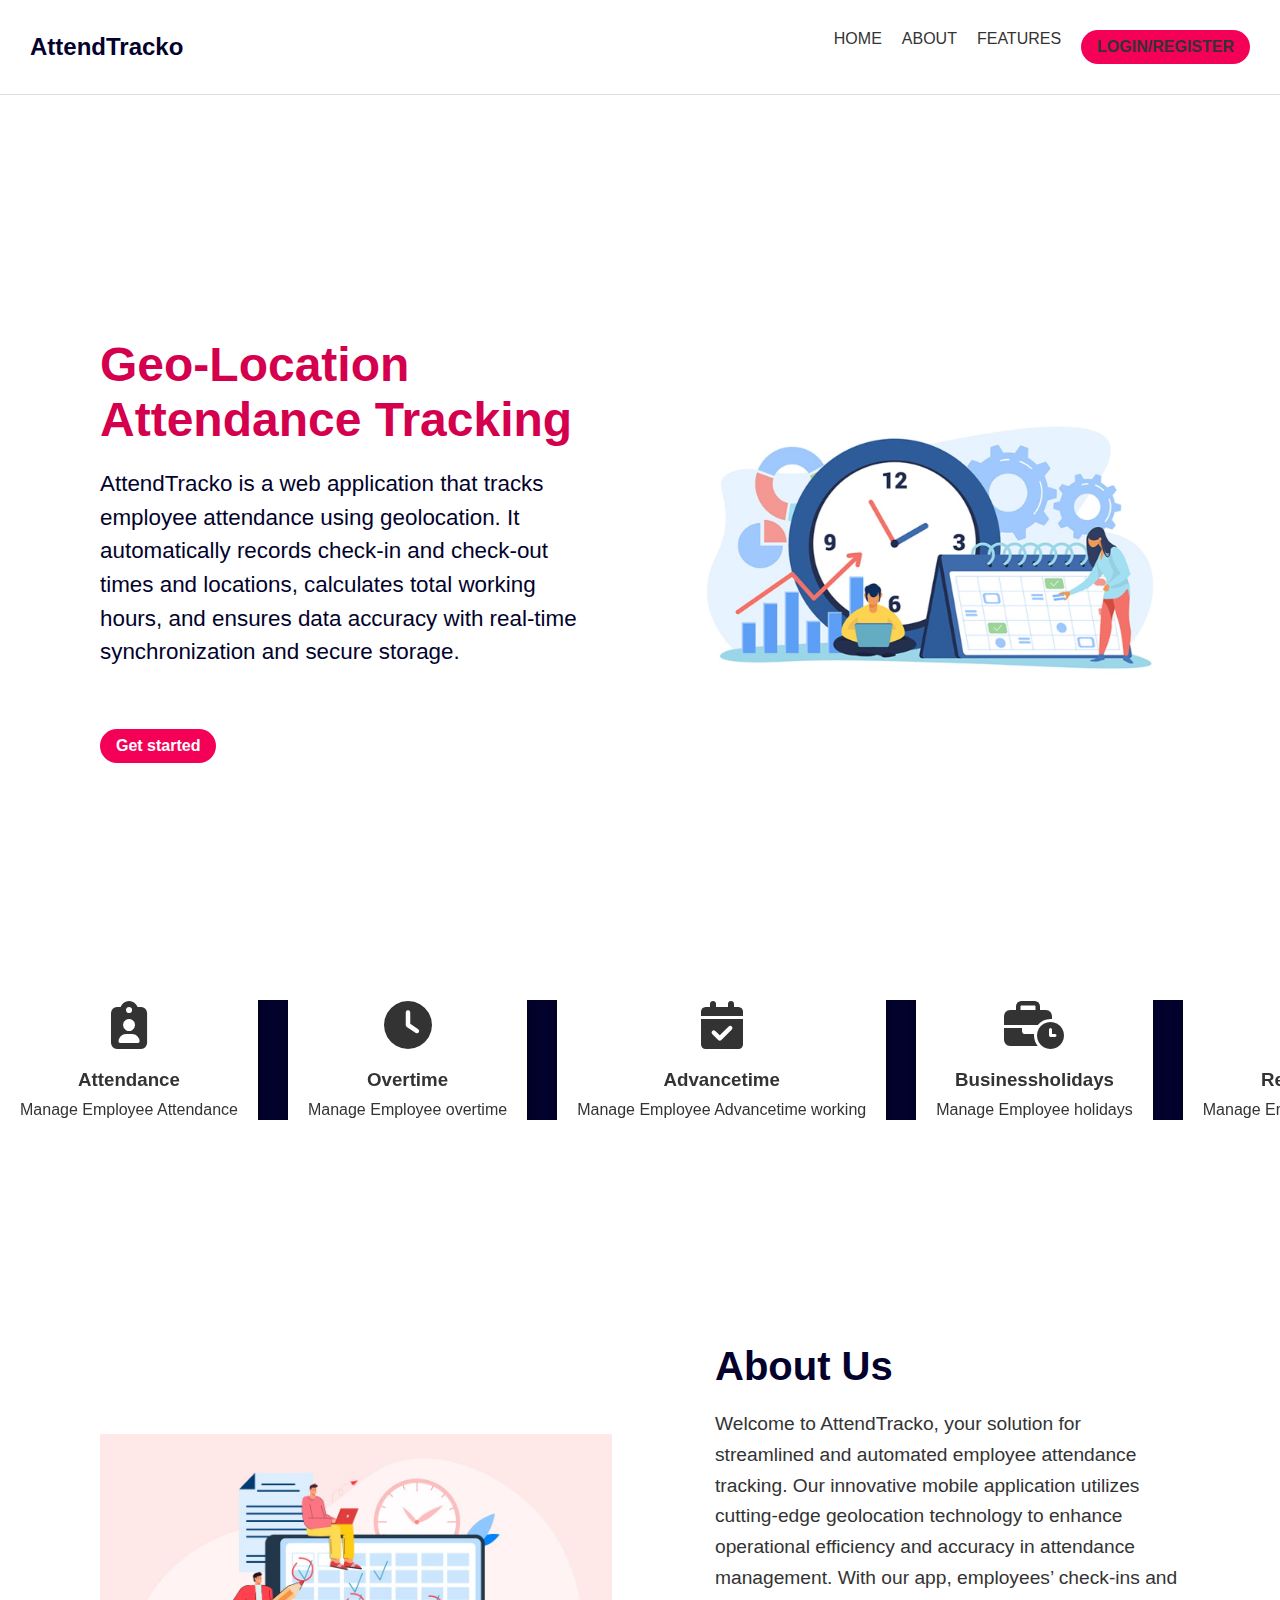
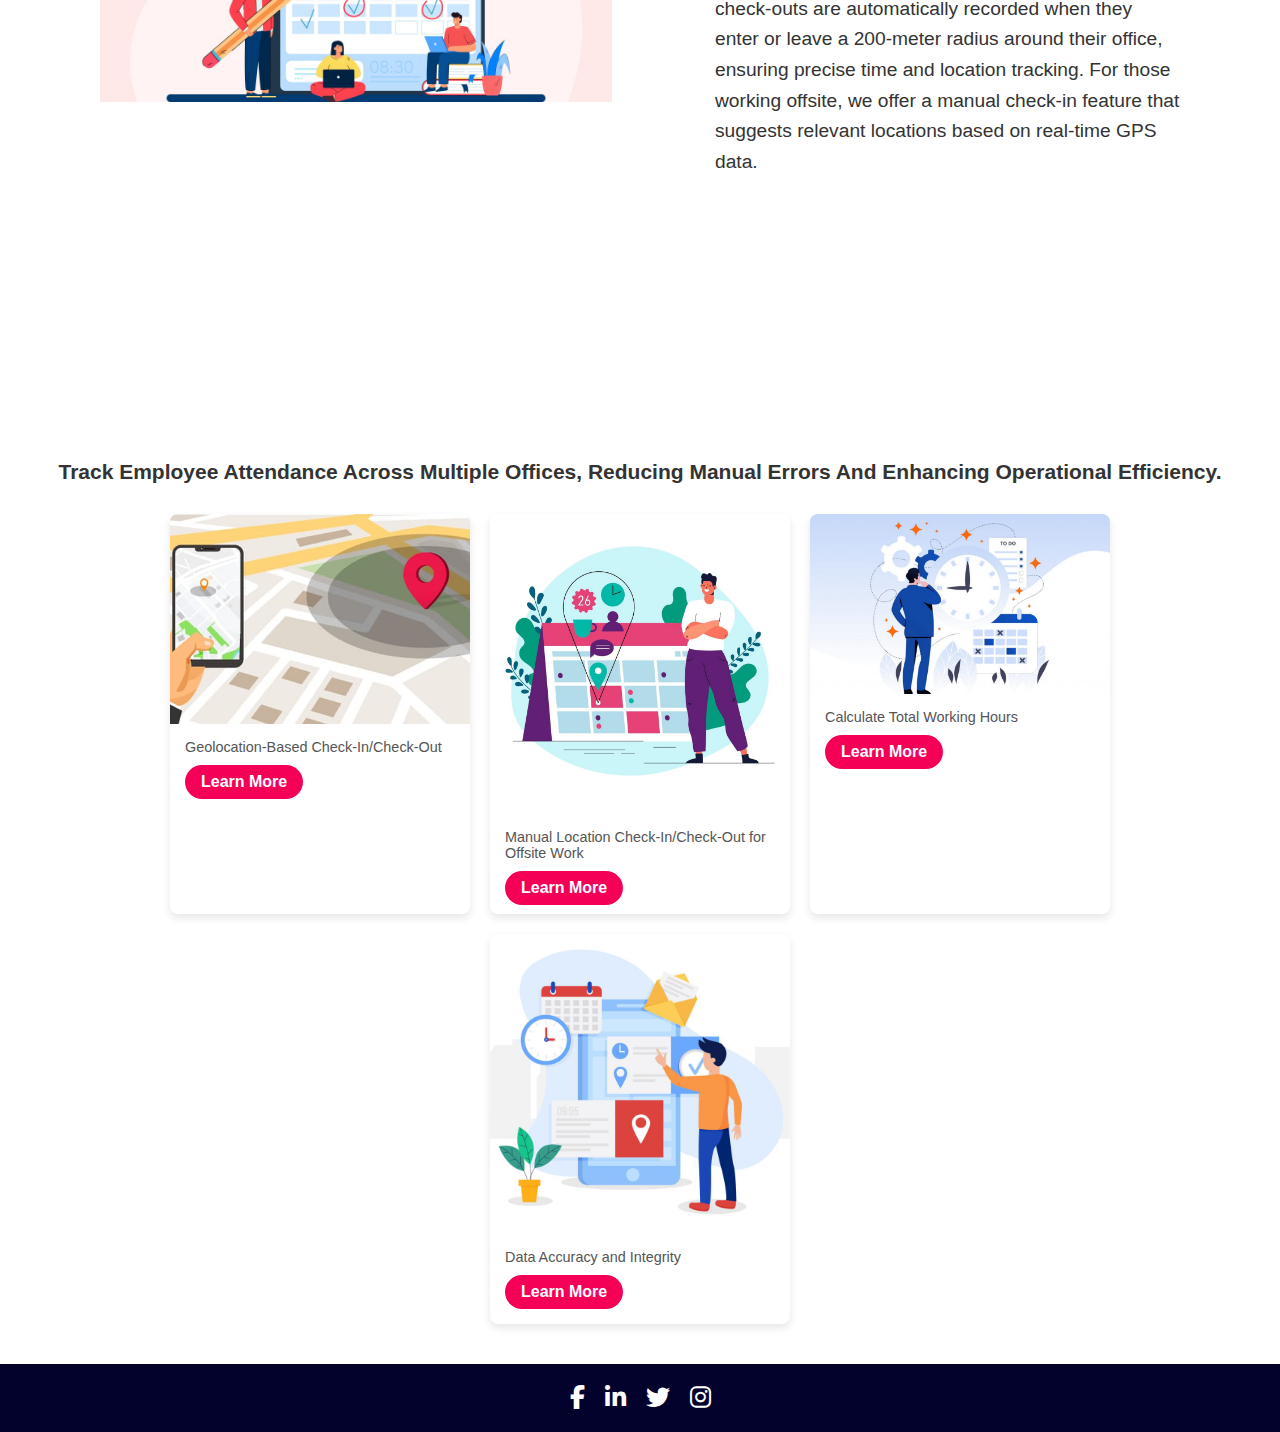
<file: index.html>
<!DOCTYPE html>
<html lang="en">
<head>
    <meta charset="UTF-8">
    <meta http-equiv="X-UA-Compatible" content="IE=edge">
    <meta name="viewport" content="width=device-width, initial-scale=1.0">
    <link rel="stylesheet" href="https://cdnjs.cloudflare.com/ajax/libs/font-awesome/6.6.0/css/all.min.css">
    <title>TalkNotes</title>
    <link rel="stylesheet" href="styles.css">
</head>
<body>
    
    <div class="floating-circles-container"></div>

    <header>
        <nav>
            <div class="logo">AttendTracko</div>
            <ul class="nav-links">
                <li><a href="#home">HOME</a></li>
                <li><a href="#about">ABOUT</a></li>
                <li><a href="#feature">FEATURES</a></li>
                
                
                <li><a href="login.html" class="btn get-plus">LOGIN/REGISTER</a></li>
            </ul>
        </nav>
    </header>

    <main>
        <section id="home" class="hero">
            <div class="hero-container">
                <div class="hero-text">
                    <h1>Geo-Location Attendance Tracking</h1>
                    <p>AttendTracko is a web application that tracks employee attendance using geolocation. It automatically records check-in and check-out times and locations, calculates total working hours, and ensures data accuracy with real-time synchronization and secure storage.</p>
                    <a href="home.html" id="get-started-btn" class="btn">Get started</a>
                </div>
                <div class="hero-image">
                    <img src="bg.jpg" alt="background">
                </div>
            </div>
        </section>
    </main>
    
    
    <section class="scrolling-section">
        <div class="scrolling-container">
            <div class="scrolling-content">
                <div class="slide slide_1">
                    <a href="attendance.html"> <i class="fa-solid fa-clipboard-user"></i>
                    <h3>Attendance</h3>
                    <p>Manage Employee Attendance</p></a>
                </div>
                <div class="slide slide_2">
                    <i class="fa-solid fa-clock"></i>
                    <h3>Overtime</h3>
                    <p>Manage Employee overtime </p>
                </div>
                <div class="slide slide_3">
                    <i class="fa-solid fa-calendar-check"></i>
                    <h3>Advancetime</h3>
                    <p>Manage Employee Advancetime working</p>
                    
                </div>
                <div class="slide slide_4">
                    <i class="fa-solid fa-business-time"></i>
                    <h3>Businessholidays</h3>
                    <p>Manage Employee holidays</p>
                </div>
                <div class="slide slide_5">
                    <i class="fa-solid fa-book"></i>
                    <h3>Remarks</h3>
                    <p>Manage Employee remarks</p>
                </div>
               
                
            </div>
        </div>
    </section>
    
        <section Id="about"   class="about-section">
            <div class="about-container ">
                <div class="about-image">
                    <img src="about.jpg" alt="About Us">
                </div>
                <div class="about-content">
                    <h1>About Us</h1>
                    <p>Welcome to AttendTracko, your solution for streamlined and automated employee attendance tracking. Our innovative mobile application utilizes cutting-edge geolocation technology to enhance operational efficiency and accuracy in attendance management. With our app, employees’ check-ins and check-outs are automatically recorded when they enter or leave a 200-meter radius around their office, ensuring precise time and location tracking. For those working offsite, we offer a manual check-in feature that suggests relevant locations based on real-time GPS data.</p><br>
                   
                </div>
            </div>
        </section>

        <section id="feature" class="gallery-section">
            <h1>Track Employee Attendance Across Multiple Offices, Reducing Manual Errors And Enhancing Operational Efficiency.</h1>
            <div class="gallery-container">
                <div class="gallery-item">
                    <img src="image1.jpg" alt="Image 1">
                    <div class="gallery-info">
                        <p>Geolocation-Based Check-In/Check-Out                        </p>
                        <a href="#" class="btn">Learn More</a>
                    </div>
                </div>
                <div class="gallery-item">
                    <img src="image2.jpg" alt="Image 2">
                    <div class="gallery-info">
                        <p>Manual Location Check-In/Check-Out for Offsite Work</p>
                        <a href="#" class="btn">Learn More</a>
                    </div>
                </div>
                <div class="gallery-item">
                    <img src="image3.jpg" alt="Image 3">
                    <div class="gallery-info">
                        <p>Calculate Total Working Hours</p>
                        <a href="#" class="btn">Learn More</a>
                    </div>
                </div>
                <div class="gallery-item">
                    <img src="image4.jpg" alt="Image 4">
                    <div class="gallery-info">
                        <p>Data Accuracy and Integrity</p>
                        <a href="#" class="btn">Learn More</a>
                    </div>
                </div>
            </div>
        </section>
    
<footer>
    <div id="contact"class="social-media-icons">
<a href="" target="_blank" class="social-icon" aria-label="Facebook">
            <i class="fab fa-facebook-f"></i>
        </a>
        <a href="https://www.linkedin.com" target="_blank" class="social-icon" aria-label="LinkedIn">
            <i class="fab fa-linkedin-in"></i>
        </a>
        <a href="https://www.twitter.com" target="_blank" class="social-icon" aria-label="Twitter">
            <i class="fab fa-twitter"></i>
        </a>
        <a href="https://www.instagram.com" target="_blank" class="social-icon" aria-label="Instagram">
            <i class="fab fa-instagram"></i>
        </a>
    </div>
</footer>

    
    <script src="script.js"></script>
</body>
</html>
</file>
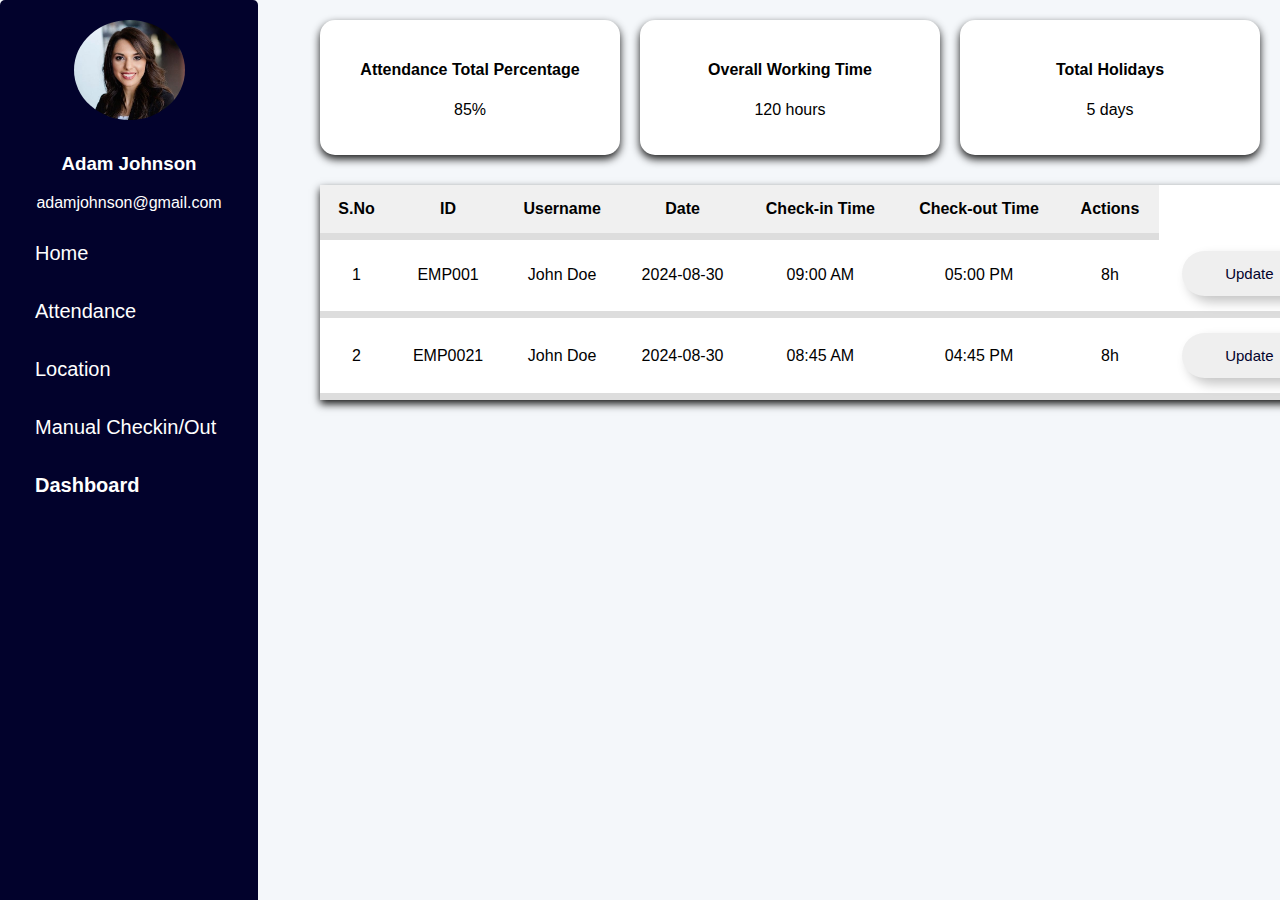
<file: home.html>
<!DOCTYPE html>
<html lang="en">
<head>
    <meta charset="UTF-8">
    <meta name="viewport" content="width=device-width, initial-scale=1.0">
    <title>Analytics Dashboard</title>
    <style>
        /* General styles */
        body {
            font-family: Arial, sans-serif;
            margin: 0;
            padding: 0;
            background-color: #f4f7fa;
        }

        .container {
            display: flex;
        }

        /* Sidebar styles */
        .sidebar {
            width: 218px;
            background-color: #02022c;
            color: #fff;
            padding: 20px;
            height: 100vh;
            position: fixed;
            border-radius: 5px;
        }

        .sidebar .profile {
            text-align: center;
            margin-bottom: 20px;
        }

        .sidebar .profile img {
            width: 111px;
            border-radius: 50%;
            margin-bottom: 10px;
        }

        .sidebar nav ul {
            list-style: none;
            padding: 0;
            margin: 0;
        }

        .sidebar nav ul li {
            margin-bottom: 15px;
        }

        .sidebar nav ul li a {
            color: #fff;
            text-decoration: none;
            font-size: 20px;
            display: block;
            padding: 10px 15px;
            border-radius: 4px;
            transition: background-color 0.3s ease;
        }

        .sidebar nav ul li a:hover {
            background-color: #333;
            color: #fff;
        }

        /* Main content styles */
        .main-content {
            margin-left: 220px;
            padding: 20px;
            flex: 1;
        }

      
.dashboard-container {
    display: flex;
    gap: 20px;
    margin-bottom: 30px;
  margin-left: 80px;
   
}


.dashboard-box1 {
    background-color: #fff;
    border-radius: 15px;
    box-shadow: 0 4px 8px rgba(0, 0, 0, 0.9);
    padding: 20px;
    flex: 1;
    text-align: center;
    transition: transform 0.3s ease; /* Add transition for transform */
}

.dashboard-box1:hover {
    transform: scale(1.05); /* Enlarge container on hover */
}


.dashboard-box2 {
    background-color: #fff;
    border-radius: 15px;
    box-shadow: 0 4px 8px rgba(0, 0, 0, 0.9);
    padding: 20px;
    flex: 1;
    text-align: center;
    transition: transform 0.3s ease; /* Add transition for transform */
}

.dashboard-box2:hover {
    transform: scale(1.05); /* Enlarge container on hover */
}


.dashboard-box3 {
    background-color: #fff;
    border-radius: 15px;
    box-shadow: 0 4px 8px rgba(0, 0, 0, 0.9);
    padding: 20px;
    flex: 1;
    text-align: center;
    transition: transform 0.3s ease; /* Add transition for transform */
}

.dashboard-box3:hover {
    transform: scale(1.05); /* Enlarge container on hover */
}



        /* Table styles */
        table {
            width: 100%;
            border-collapse: collapse;
            margin-top: 20px;
            background-color: #fff;
            border-radius: 10pxpx;
            box-shadow: 0 4px 8px rgba(0, 0, 0, 0.9);
            margin-left: 80px;
            transition: transform 0.3s ease; /* Add transition for transform */
}

table:hover {
    transform: scale(1.05); /* Enlarge container on hover */
}
        

        table th, table td {
            padding: 15px;
            text-align: center;
            border-bottom: 7px solid #ddd;
        }

        table th {
            background-color: #f0f0f0;
        }

        /* Update button style */
      /* Update button style */
.update-button {
    width: 9em;
    height: 3em;
    border-radius: 30em;
    font-size: 15px;
    font-family: inherit;
    border: none;
    position: relative;
    overflow: hidden;
    z-index: 1;
    box-shadow: 6px 6px 12px #c5c5c5, -6px -6px 12px #ffffff;
    color: #02022c;
    cursor: pointer;
    transition: transform 0.3s ease, box-shadow 0.3s ease; /* Add transition for transform */
}

.update-button::before {
    content: '';
    width: 0;
    height: 3em;
    border-radius: 30em;
    position: absolute;
    top: 0;
    left: 0;
    background-image: linear-gradient(to right, #02022c 0%, #f4f7fa 100%);
    transition: width 0.5s ease;
    z-index: -1;
}

.update-button:hover::before {
    width: 9em;
}

.update-button:hover {
    transform: scale(1.1); /* Enlarge button */
    box-shadow: 8px 8px 16px #b0b0b0, -8px -8px 16px #ffffff; /* Add shadow on hover */
}



    </style>
</head>
<body>
    <div class="container">
        <!-- Sidebar -->
        <div class="sidebar">
            <div class="profile">
                <img src="profile.jpg" alt="Profile Image">
                <h3>Adam Johnson</h3>
                <p>adamjohnson@gmail.com</p>
            </div>
            <nav>
                <ul>
                    <li><a href="index.html">Home</a></li>
                    <li><a href="userscale.html">Attendance</a></li>
                    <li><a href="location.html">Location</a></li>
                    <li><a href="manual.html">Manual Checkin/Out</a></li>
                    <li><a href="home.html"><b>Dashboard</b></a></li>
                </ul>
            </nav>
        </div>

        <!-- Main content -->
        <div class="main-content">
            <!-- Dashboard boxes -->
            <div class="dashboard-container">
                <div class="dashboard-box1">
                    <h4>Attendance Total Percentage</h4>
                    <p>85%</p>
                </div>
                <div class="dashboard-box2">
                    <h4>Overall Working Time</h4>
                    <p>120 hours</p>
                </div>
                <div class="dashboard-box3">
                    <h4>Total Holidays</h4>
                    <p>5 days</p>
                </div>
            </div>

            <!-- Attendance Table -->
            <table>
                <thead>
                    <tr>
                        <th>S.No</th>
                        <th>ID</th>
                        <th>Username</th>
                        <th>Date</th>
                        <th>Check-in Time</th>
                        <th>Check-out Time</th>
                      
                        <th>Actions</th>
                    </tr>
                </thead>
                <tbody id="attendance-table-body">
                    <!-- Table rows will be added dynamically using JavaScript -->
                </tbody>
            </table>
        </div>
    </div>

    <script>
        // Sample data for attendance records
        const attendanceData = [
            { sno: 1, id: 'EMP001', username: 'John Doe', date: '2024-08-30', checkin: '09:00 AM', checkout: '05:00 PM', workedTime: '8h' },
            { sno: 2, id: 'EMP0021', username: 'John Doe', date: '2024-08-30', checkin: '08:45 AM', checkout: '04:45 PM', workedTime: '8h' },
            // Add more data as needed
        ];

        // Function to render the attendance table rows
        function renderTableRows() {
            const tableBody = document.getElementById('attendance-table-body');
            tableBody.innerHTML = ''; // Clear existing rows

            attendanceData.forEach(record => {
                const row = document.createElement('tr');
                row.innerHTML = `
                    <td>${record.sno}</td>
                    <td>${record.id}</td>
                    <td>${record.username}</td>
                    <td>${record.date}</td>
                    <td>${record.checkin}</td>
                    <td>${record.checkout}</td>
                    <td>${record.workedTime}</td>
                    <td><button class="update-button" onclick="updateAttendance(${record.sno})">Update</button></td>
                `;
                tableBody.appendChild(row);
            });
        }

        // Function to handle the update button click (dummy function)
        function updateAttendance(sno) {
            alert(`Update functionality for record ${sno} not yet implemented.`);
        }

        // Initial rendering of the table
        renderTableRows();
    </script>
</body>
</html>
</file>
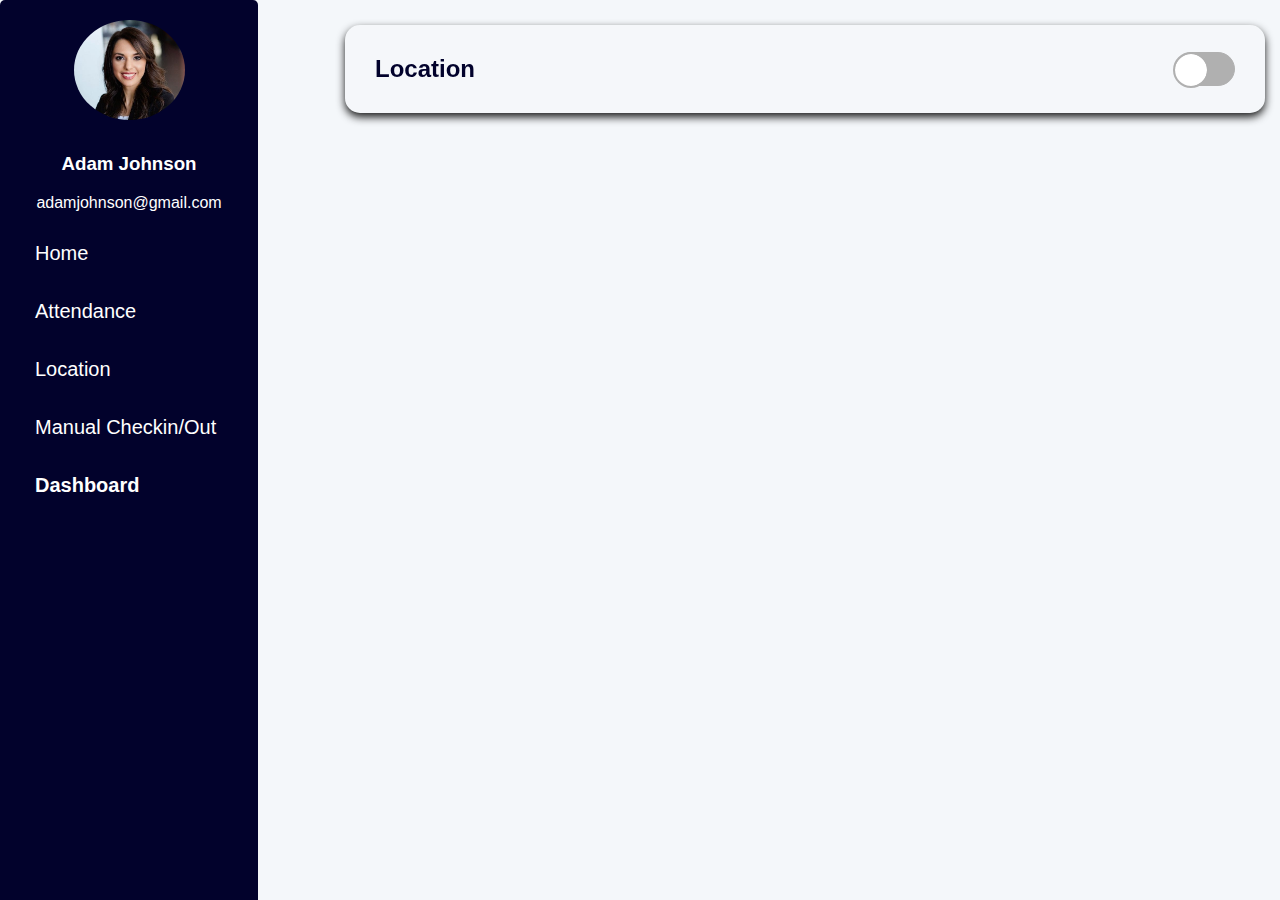
<file: location.html>
<!DOCTYPE html>
<html lang="en">
<head>
    <meta charset="UTF-8">
    <meta name="viewport" content="width=device-width, initial-scale=1.0">
    <title>Analytics Dashboard</title>
    <style>
        /* General styles */
        body {
            font-family: Arial, sans-serif;
            margin: 0;
            padding: 0;
            background-color: #f4f7fa;
        }

        .container {
            display: flex;
        }

        /* Sidebar styles */
        .sidebar {
            width: 218px;
            background-color: #02022c;
            color: #fff;
            padding: 20px;
            height: 100vh;
            position: fixed;
            border-radius: 5px;
        }

        .sidebar .profile {
            text-align: center;
            margin-bottom: 20px;
        }

        .sidebar .profile img {
            width: 111px;
            border-radius: 50%;
            margin-bottom: 10px;
        }

        .sidebar nav ul {
            list-style: none;
            padding: 0;
            margin: 0;
        }

        .sidebar nav ul li {
            margin-bottom: 15px;
        }

        .sidebar nav ul li a {
            color: #fff;
            text-decoration: none;
            font-size: 20px;
            display: block;
            padding: 10px 15px;
            border-radius: 4px;
            transition: background-color 0.3s ease;
        }

        .sidebar nav ul li a:hover {
            background-color: #333;
            color: #fff;
        }
        .otp-container {
            display: flex;
    gap: 700px;
    margin-left: 345px;
   
            background: rgba(255, 255, 255, 0.1); /* Transparent background */
            padding: 10px;
            margin-top: 25px;
            border-radius: 15px;
            backdrop-filter: blur(10px); /* For a frosted glass effect */
            box-shadow: 0 4px 8px rgba(0, 0, 0, 0.9);
            display: flex;
            align-items: center; /* Aligns items vertically in the center */
            justify-content: space-between; /* Aligns items horizontally with space between */
            transition: transform 0.3s ease; /* Add transition for transform */
}

.otp-container:hover {
    transform: scale(1.05); /* Enlarge container on hover */
}



        h2 {
            color: #02022c;
            margin-left: 20px;
        }

        .switch {
            font-size: 17px;
            position: relative;
            display: inline-block;
            width: 3.5em;
            height: 2em;
            margin-right: 20px;
        }

        .switch input {
            opacity: 0;
            width: 0;
            height: 0;
        }

        .slider {
            position: absolute;
            cursor: pointer;
            top: 0;
            left: 0;
            right: 0;
            bottom: 0;
            background-color: #B0B0B0;
            border: 1px solid #B0B0B0;
            transition: .4s;
            border-radius: 32px;
            outline: none;
        }

        .slider:before {
            position: absolute;
            content: "";
            height: 2rem;
            width: 2rem;
            border-radius: 50%;
            outline: 2px solid #B0B0B0;
            left: -1px;
            bottom: -1px;
            background-color: #fff;
            transition: transform .25s ease-in-out 0s;
        }

        .slider-icon {
            opacity: 0;
            height: 12px;
            width: 12px;
            stroke-width: 8;
            position: absolute;
            z-index: 999;
            stroke: #033720;
            right: 60%;
            top: 30%;
            transition: right ease-in-out .3s, opacity ease-in-out .15s;
        }

        input:checked + .slider {
            background-color:#02022c;
        }

        input:checked + .slider .slider-icon {
            opacity: 1;
            right: 20%;
        }

        input:checked + .slider:before {
            transform: translateX(1.5em);
            outline-color: #02022c;
        }
    </style>
</head>
<body>
    <div class="container">
        <!-- Sidebar -->
        <div class="sidebar">
            <div class="profile">
                <img src="profile.jpg" alt="Profile Image">
                <h3>Adam Johnson</h3>
                <p>adamjohnson@gmail.com</p>
            </div>
            <nav>
                <ul>
                    <li><a href="index.html">Home</a></li>
                    <li><a href="userscale.html">Attendance</a></li>
                    <li><a href="location.html">Location</a></li>
                    <li><a href="manual.html">Manual Checkin/Out</a></li>
                    <li><a href="home.html"><b>Dashboard</b></a></li>
                </ul>
            </nav>
        </div>
        <div class="otp-container">
            <h2>Location</h2>
            <label class="switch">
                <input type="checkbox">
                <span class="slider">
                    <svg class="slider-icon" viewBox="0 0 32 32" xmlns="http://www.w3.org/2000/svg" aria-hidden="true" role="presentation">
                        <path fill="none" d="m4 16.5 8 8 16-16"></path>
                    </svg>
                </span>
            </label>
        </div>
        <script>
            // Wait for the DOM to be fully loaded
            document.addEventListener("DOMContentLoaded", function () {
                const menuButton = document.querySelector('.menu-open-button');
                const slideMenu = document.querySelector('.slide-menu');
    
                // Toggle menu visibility
                menuButton.addEventListener('click', function () {
                    menuButton.classList.toggle('active');
                    slideMenu.classList.toggle('open');
                });
            });
        </script>
    </body>
    </html>
</file>
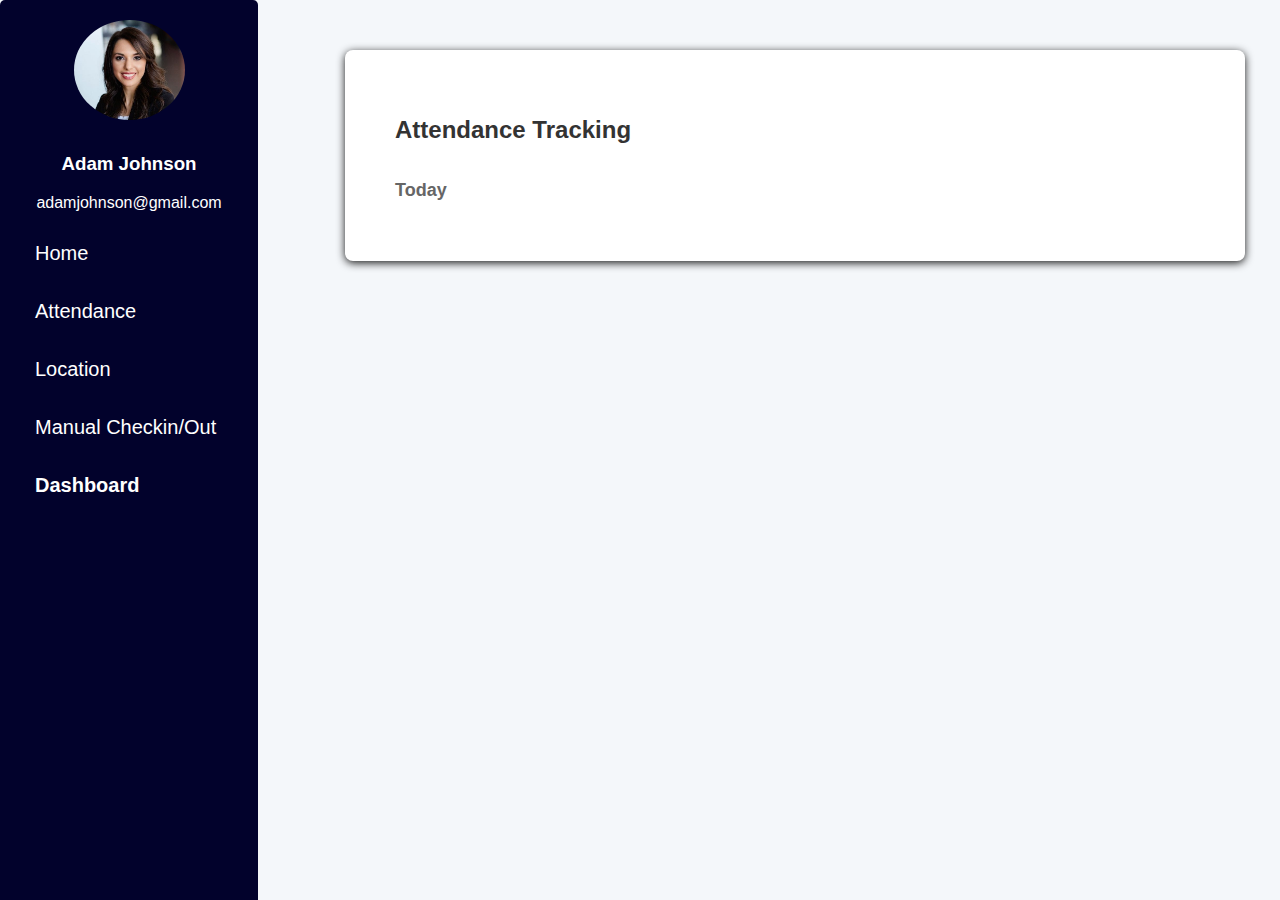
<file: userscale.html>
<!DOCTYPE html>
<html lang="en">
<head>
    <meta charset="UTF-8">
    <meta name="viewport" content="width=device-width, initial-scale=1.0">
    <title>Real-Time Attendance Dashboard</title>
    <style>
        /* General styles */
        body {
            font-family: Arial, sans-serif;
            margin: 0;
            padding: 0;
            background-color: #f4f7fa;
            display: flex;
        }

        /* Sidebar styles */
        .sidebar {
            width: 218px;
            background-color: #02022c;
            color: #fff;
            padding: 20px;
            height: 100vh;
            position: fixed;
            border-radius: 5px;
        }

        .sidebar .profile {
            text-align: center;
            margin-bottom: 20px;
        }

        .sidebar .profile img {
            width: 111px;
            border-radius: 50%;
            margin-bottom: 10px;
        }

        .sidebar nav ul {
            list-style: none;
            padding: 0;
            margin: 0;
        }

        .sidebar nav ul li {
            margin-bottom: 15px;
        }

        .sidebar nav ul li a {
            color: #fff;
            text-decoration: none;
            font-size: 20px;
            display: block;
            padding: 10px 15px;
            border-radius: 4px;
            transition: background-color 0.3s ease;
        }

        .sidebar nav ul li a:hover {
            background-color: #333;
            color: #fff;
        }

        /* Container styles */
        .container {
            margin-left: 345px;
            padding: 50px;
            background-color: #fff;
            border-radius: 8px;
            box-shadow: 0 2px 8px rgba(0, 0, 0, 0.9);
            max-width: 800px;
            width: 100%;
            margin-top: 50px;
            transition: transform 0.3s ease; /* Add transition for transform */
}

.container:hover {
    transform: scale(1.05); /* Enlarge container on hover */
}

        .header {
            display: flex;
            justify-content: space-between;
            align-items: center;
            margin-bottom: 20px;
        }

        .header h1 {
            font-size: 24px;
            color: #333;
        }

        .attendance-list h2 {
            font-size: 18px;
            color: #666;
            margin-bottom: 10px;
        }

        .entry {
            display: flex;
            align-items: center;
            justify-content: space-between;
            margin-bottom: 15px;
            padding: 10px;
            border-radius: 8px;
            background-color: #f4f7fa;
        }

        .entry-icon {
            display: flex;
            align-items: center;
        }

        .entry-icon i {
            font-size: 24px;
            color: #555;
            margin-right: 10px;
        }

        .entry-details {
            color: #333;
        }

        .entry-time {
            font-size: 14px;
            color: #666;
        }

        .entry-duration {
            font-size: 14px;
            color: #333;
        }
    </style>
</head>
<body>
    <!-- Sidebar -->
    <div class="sidebar">
        <div class="profile">
            <img src="profile.jpg" alt="Profile Image">
            <h3>Adam Johnson</h3>
            <p>adamjohnson@gmail.com</p>
        </div>
        <nav>
            <ul>
                <li><a href="index.html">Home</a></li>
                <li><a href="userscale.html">Attendance</a></li>
                <li><a href="location.html">Location</a></li>
                <li><a href="manual.html">Manual Checkin/Out</a></li>
                <li><a href="home.html"><b>Dashboard</b></a></li>
            </ul>
        </nav>
    </div>

    <!-- Main Content Container -->
    <div class="container">
        <div class="header">
            <h1>Attendance Tracking</h1>
        </div>
        <div class="attendance-list">
            <h2>Today</h2>
            <div id="entries"></div>
        </div>
    </div>

    <script>
        document.addEventListener('DOMContentLoaded', function() {
            const entriesContainer = document.getElementById('entries');
            const entries = []; // This will hold attendance records

            // Example location for the office (latitude, longitude)
            const officeLocation = { lat: 40.712776, lng: -74.005974 };
            const geofenceRadius = 100; // Radius in meters

            let startTime; // Variable to store start time

            // Function to calculate distance between two points (Haversine formula)
            function getDistanceFromLatLonInMeters(lat1, lon1, lat2, lon2) {
                const R = 6371000; // Radius of the earth in meters
                const dLat = (lat2 - lat1) * (Math.PI / 180);
                const dLon = (lon2 - lon1) * (Math.PI / 180);
                const a =
                    Math.sin(dLat / 2) * Math.sin(dLat / 2) +
                    Math.cos(lat1 * (Math.PI / 180)) * Math.cos(lat2 * (Math.PI / 180)) *
                    Math.sin(dLon / 2) * Math.sin(dLon / 2);
                const c = 2 * Math.atan2(Math.sqrt(a), Math.sqrt(1 - a));
                return R * c; // Distance in meters
            }

            // Check if the user is within the geofence
            function isWithinGeofence(position) {
                const distance = getDistanceFromLatLonInMeters(
                    position.coords.latitude,
                    position.coords.longitude,
                    officeLocation.lat,
                    officeLocation.lng
                );
                return distance <= geofenceRadius;
            }

            // Start location tracking
            function startTracking() {
                if (navigator.geolocation) {
                    navigator.geolocation.watchPosition(function(position) {
                        if (isWithinGeofence(position)) {
                            if (!startTime) {
                                startTime = new Date();
                                console.log('Checked in at', startTime);
                            }
                        } else {
                            if (startTime) {
                                const endTime = new Date();
                                const duration = ((endTime - startTime) / 1000 / 60 / 60).toFixed(2) + ' hours';
                                entries.push({
                                    location: 'Office',
                                    startTime: startTime.toLocaleTimeString(),
                                    endTime: endTime.toLocaleTimeString(),
                                    duration: duration
                                });
                                renderEntries();
                                console.log('Checked out at', endTime);
                                startTime = null;
                            }
                        }
                    }, function(error) {
                        console.error('Error getting location:', error);
                    });
                } else {
                    alert('Geolocation is not supported by this browser.');
                }
            }

            // Render entries in the DOM
            function renderEntries() {
                entriesContainer.innerHTML = '';
                entries.forEach(entry => {
                    const entryElement = document.createElement('div');
                    entryElement.className = 'entry';
                    entryElement.innerHTML = `
                        <div class="entry-icon">
                            <i class="fas fa-map-marker-alt"></i>
                            <div class="entry-details">
                                <div>${entry.location}</div>
                                <div class="entry-time">${entry.startTime} - ${entry.endTime}</div>
                            </div>
                        </div>
                        <div class="entry-duration">${entry.duration}</div>
                    `;
                    entriesContainer.appendChild(entryElement);
                });
            }

            // Start tracking location
            startTracking();
        });
    </script>
</body>
</html>
</file>
<file: styles.css>
/* General Reset and Body Styling */
* {
    margin: 0;
    padding: 0;
    box-sizing: border-box;
}

body {
    font-family: Arial, sans-serif;
    background-color: #fff;
    color: #333;
    position: relative; /* Allows absolute positioning of circles */
    overflow-x: hidden; /* Prevents horizontal scrollbars from appearing */
}

/* Floating Circles */
.floating-circles-container {
    position: absolute;
    width: 100%;
    height: 100vh;
    overflow: hidden;
    z-index: -1; /* Ensures circles are behind other content */
    pointer-events: none; /* Prevents interaction with floating circles */
}

.circle {
    position: absolute;
    border-radius: 50%;
    opacity: 0.7;
    animation: float 10s infinite ease-in-out;
}

/* Circle Colors and Sizes */
.circle.pink {
    background-color: #f50057;
}

.circle.blue {
    background-color: #02022c;
}

/* Keyframes for Floating Animation */
@keyframes float {
    0% {
        transform: translateY(5px);
    }
    50% {
        transform: translateY(-20px);
    }
    100% {
        transform: translateY(5px);
    }
}

/* Fixed Navigation Bar */
header {
    background-color: #fff;
    padding: 30px;
    border-bottom: 1px solid #ddd;
    position: fixed; /* Fix the header to the top of the page */
    top: 0; /* Position the header at the top */
    width: 100%; /* Ensure the header spans the full width */
    z-index: 1000; /* Ensure the header is above other content */
}

nav {
    display: flex;
    justify-content: space-between;
    align-items: center;
}

.logo {
    font-size: 1.5em;
    font-weight: bold;
    color: #02022c;
}

.nav-links {
    list-style: none;
    display: flex;
    gap: 20px;
}

.nav-links li {
    color: #333;
    cursor: pointer;
    transition: transform 0.3s ease;
}

.nav-links li:hover {
    transform: scale(1.1);
}

.nav-links a {
    color: #333;
    text-decoration: none; 
}

.btn {
    padding: 10px 20px;
    border-radius: 20px;
    text-decoration: none; 
    font-weight: bold;
    background-color: #f50057;
    color: #fff;
    transition: background-color 0.3s ease;
}

.btn:hover {
    background-color: #d4004d;
}


main {
    margin-top: 100px; 
}


.hero {
    display: flex;
    justify-content: center;
    align-items: center;
    padding: 60px 100px;
    height: 100vh;
}

.hero-container {
    display: flex;
    justify-content: space-between;
    align-items: center;
    width: 100%;
    max-width: 1200px;
}

.hero-text {
    flex: 1;
    padding-right: 80px;
}

.hero-text h1 {
    font-size: 3em;
    margin-bottom: 20px;
    color: #d4004d;
    transition: transform 0.3s ease;
}

.hero-text p {
    font-size: 1.4em;
    line-height: 1.5;
    margin-bottom: 60px;
    color: #02022c;
    transition: transform 0.3s ease;
}

.hero-image {
    flex: 1;
    display: flex;
    justify-content: flex-end;
    transition: transform 0.3s ease;
}

.hero-image img {
    width: 100%;
    height: auto;
    max-height: 100vh;
    object-fit: cover;
}

/* Add Hover Effects */
.hero-text:hover,
.hero-image:hover img {
    transform: scale(1.1);
}

/* Scrolling Section */
.scrolling-section {
    background-color: #02022c;
    padding: -18px 0;
    position: relative;
    height: 120px;
    overflow: hidden;
    display: flex;
    align-items: center;
}

/* Scrolling Container */
.scrolling-container {
    display: flex;
    position: relative;
    width: 100%;
    height: 100%;
    overflow: hidden;
    white-space: nowrap;
}

/* Scrolling Content */
.scrolling-content {
    display: flex;
    align-items: center;
    animation: scroll-horizontal 20s linear infinite;
}

/* Slide styling */
.slide {
    background: #fff;
    padding: 20px;
    border-radius: 20px;
    backdrop-filter: blur(10px);
    box-shadow: 0 4px 8px rgba(0, 0, 0, 0.3);
    box-sizing: border-box;
    display: flex;
    flex-direction: column;
    align-items: center;
    text-align: center;
    cursor: pointer;
    transition: transform 0.3s ease, box-shadow 0.3s ease;
    margin-right: 30px;
    min-width: 200px;
}

/* Hover effect */
.slide:hover {
    transform: scale(1.05);
    box-shadow: 0 8px 16px rgba(0, 0, 0, 0.4);
}

/* Icon styling */
.slide i {
    font-size: 48px;
    margin-bottom: 20px;
}

/* Text styling */
.slide h3, .slide p {
    width: 100%;
    text-align: center;
    margin: 0;
}

/* Heading styling */
.slide h3 {
    margin-bottom: 10px;
}

/* Link styling */
a {
    text-decoration: none;
    color: inherit;
}

a:hover {
    text-decoration: none; 
}

@keyframes scroll-horizontal {
    from {
        transform: translateX(100%);
    }
    to {
        transform: translateX(-100%);
    }
}


.about-section {
    display: flex;
    justify-content: center;
    align-items: center;
    padding: 60px 100px;
    min-height: 100vh;
}

.about-container {
    display: flex;
    justify-content: space-between;
    align-items: center;
    width: 100%;
    max-width: 1200px;
}

.about-image {
    flex: 1;
    padding-right: 150px;
}

.about-image img {
    width: 110%;
    height: auto;
    max-height: 500px;
    object-fit: cover;
    transition: transform 0.3s ease;
}

.about-image img:hover {
    transform: scale(1.1); 
}

.about-content {
    flex: 1;
}

.about-content h1 {
    font-size: 2.5em;
    margin-bottom: 20px;
    color: #02022c;
}

.about-content p {
    font-size: 1.2em;
    line-height: 1.6;
    color: #333;
}


.gallery-section {
    padding: 40px;
    display: flex;
    flex-direction: column;
    align-items: center;
}

.gallery-section h1 {
    font-size: 21px;
    text-align: center;
    margin-bottom: 30px;
}

.gallery-container {
    display: flex;
    flex-wrap: wrap;
    justify-content: center;
    gap: 20px;
}

.gallery-item {
    width: calc(50% - 20px);
    max-width: 300px;
    background-color: #fff;
    border-radius: 8px;
    overflow: hidden;
    box-shadow: 0 4px 8px rgba(0, 0, 0, 0.1);
    transition: transform 0.3s ease, box-shadow 0.3s ease, max-height 0.3s ease;
    position: relative;
    max-height: 400px;
}

.gallery-item.expanded {
    max-height: 800px; 
}

.gallery-item img {
    width: 100%;
    height: auto;
    display: block;
}

.gallery-info {
    padding: 15px;
    text-align: left;
}

.gallery-info p {
    font-size: 0.9em;
    margin-bottom: 10px;
    color: #555;
}

.hidden-content {
    display: none; /* Initially hide the extra content */
    margin-top: 10px;
}

.gallery-item.expanded .hidden-content {
    display: block; /* Show when expanded */
}

/* Button Styling */
.btn {
    display: inline-block;
    padding: 8px 16px;
    border-radius: 20px;
    text-decoration: none; /* No underline decoration */
    font-weight: bold;
    background-color: #f50057;
    color: #fff;
    transition: background-color 0.3s ease;
}

.btn:hover {
    background-color: #d4004d;
}

.gallery-item:hover {
    transform: scale(1.05);
    box-shadow: 0 8px 16px rgba(0, 0, 0, 0.2);
}


/* Footer Styling */
footer {
    background-color: #02022c; /* Dark blue background for the footer */
    padding: 20px 0;
    text-align: center; /* Center the content horizontally */
    color: #fff; /* White text color */
}

/* Social Media Icons Styling */
.social-media-icons {
    display: flex; /* Use Flexbox to align items */
    justify-content: center; /* Center align the icons */
    gap: 20px; /* Space between each icon */
}

.social-icon {
    color: #fff; /* White color for icons */
    font-size: 24px; /* Size of icons */
    text-decoration: none; /* Remove underline */
    transition: color 0.3s ease; /* Smooth transition on hover */
}

.social-icon:hover {
    color: #f50057; /* Pink color on hover */
}
</file>
